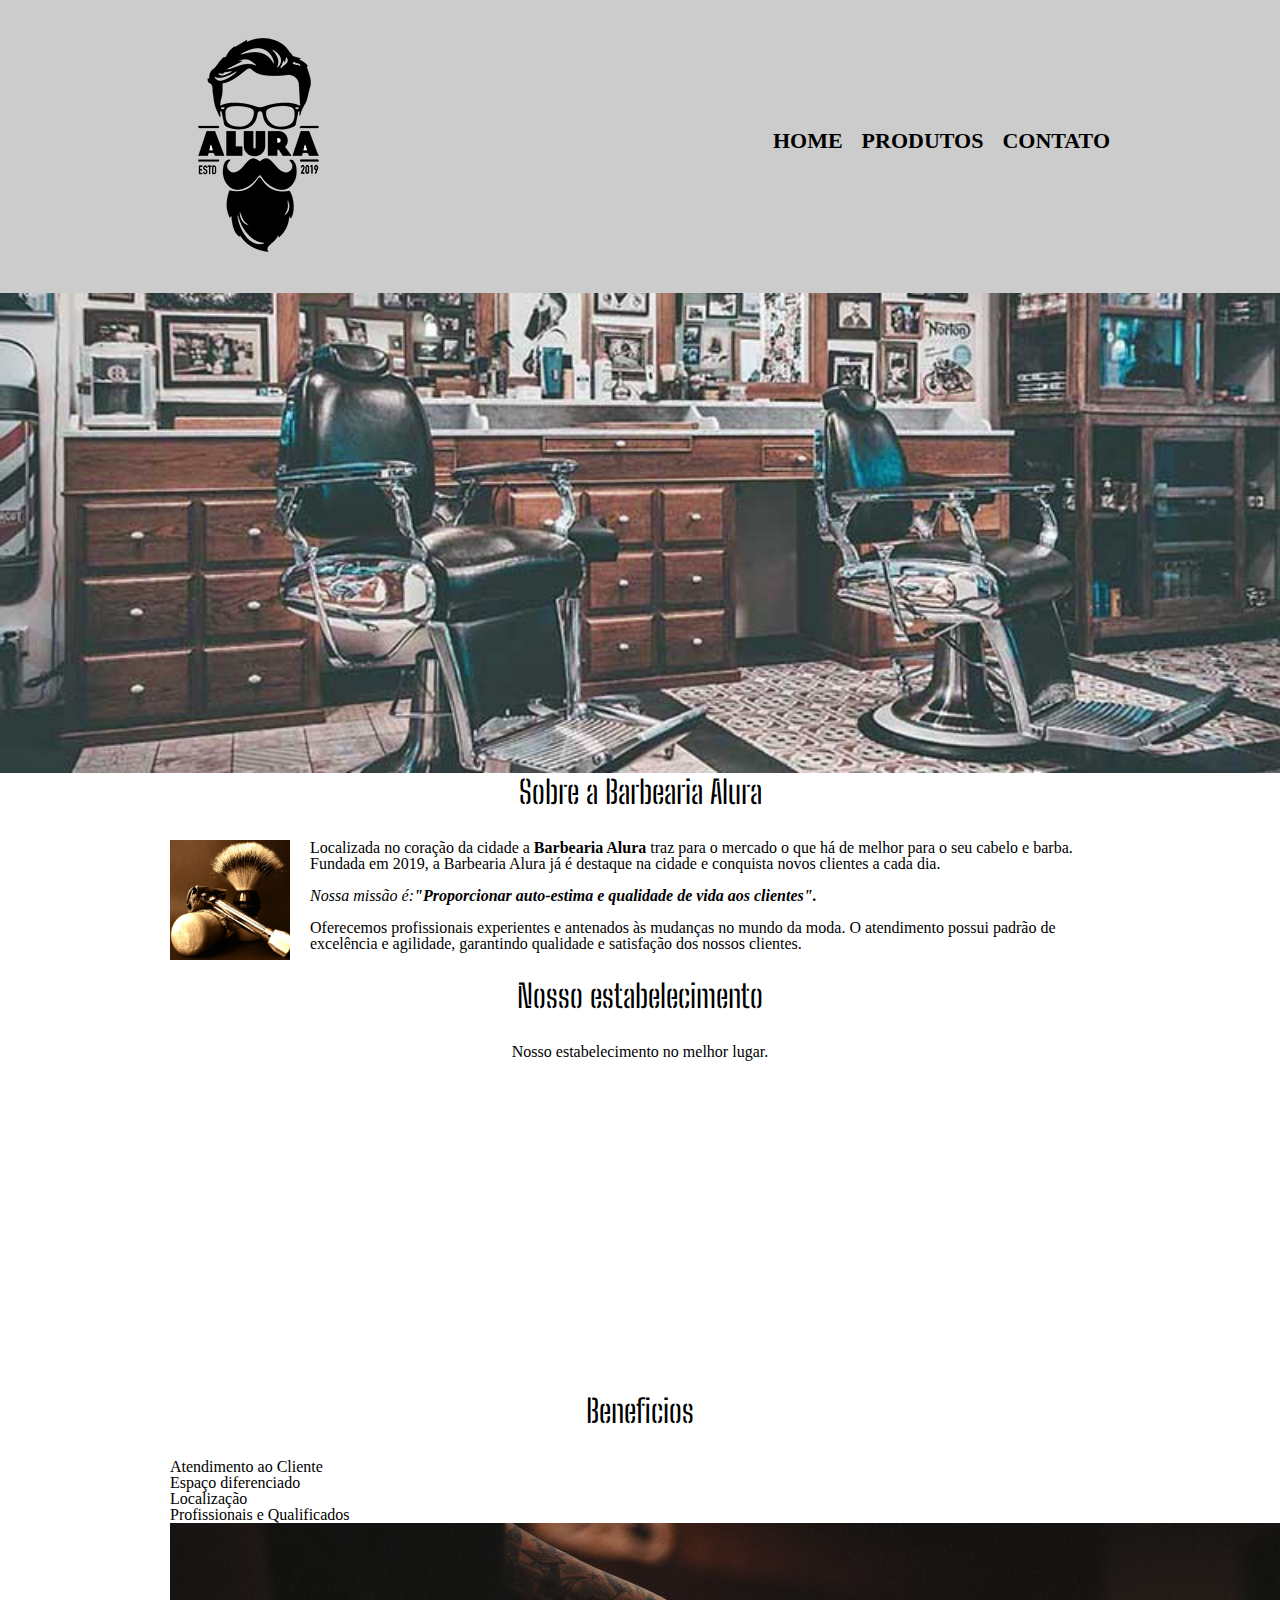
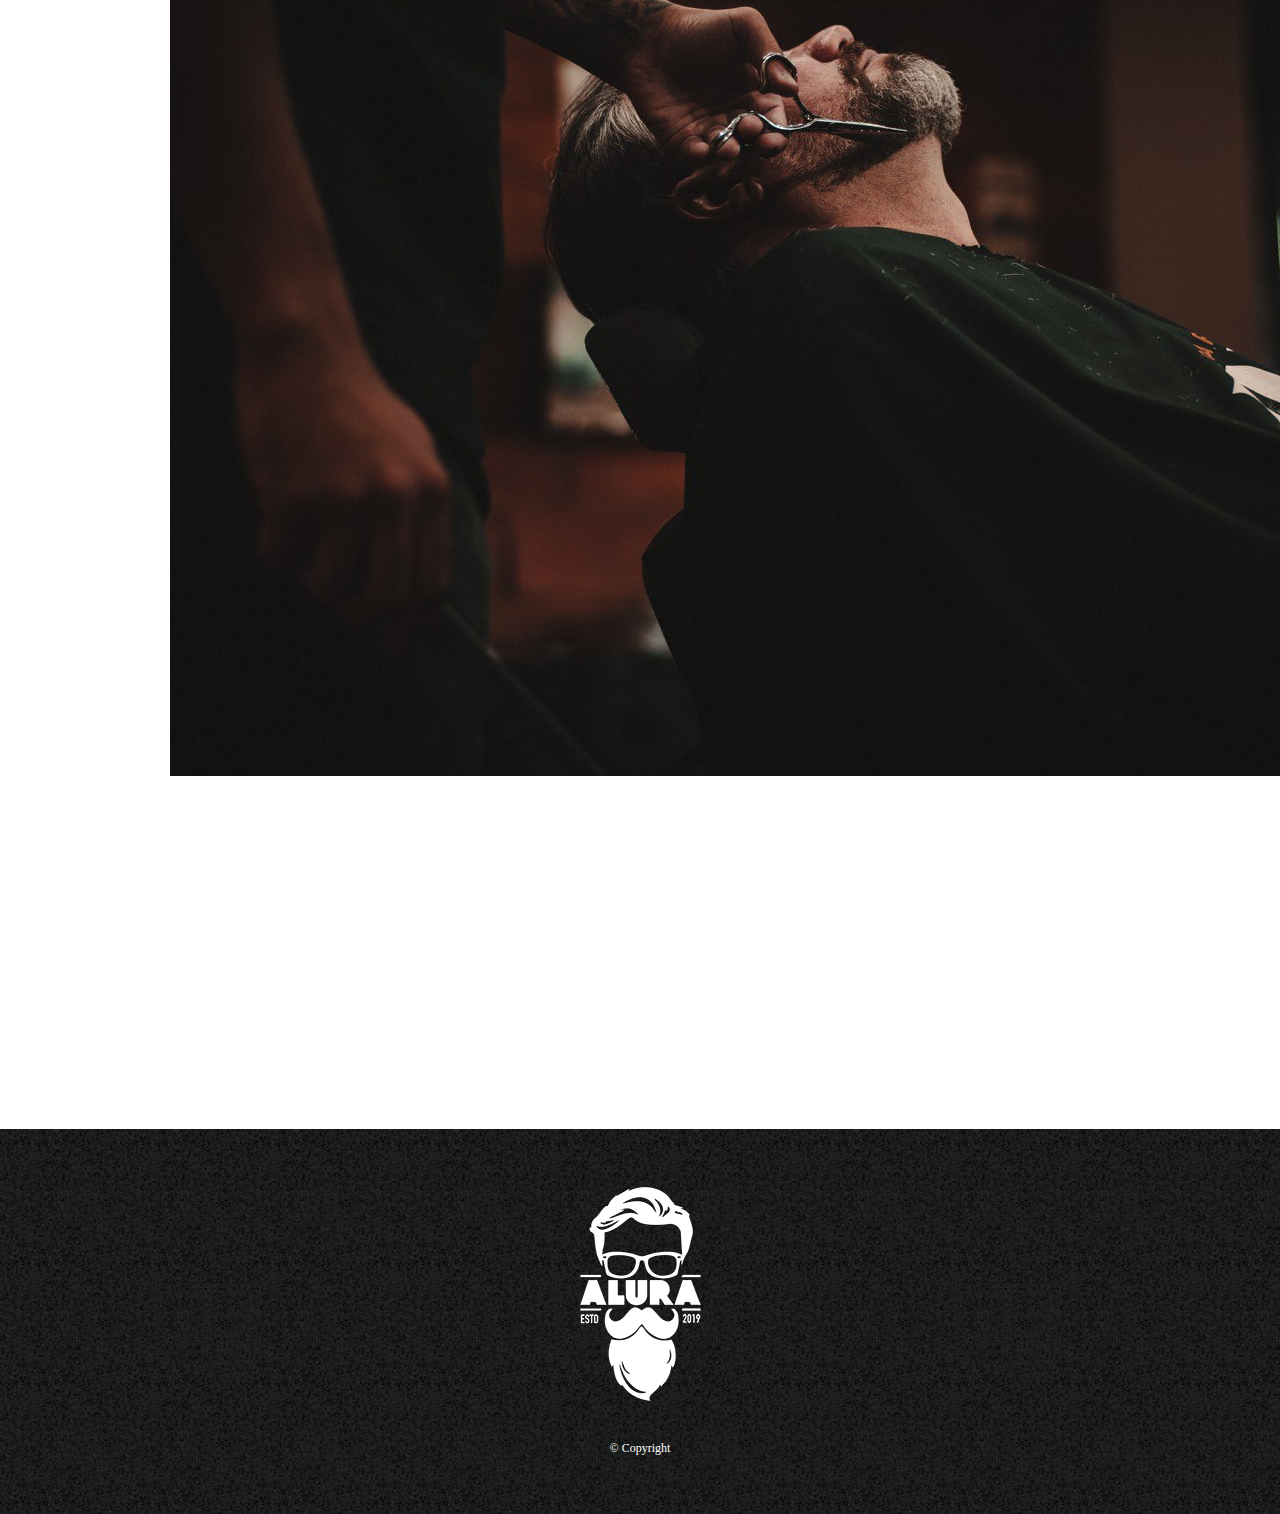
<file: index.html>
<!DOCTYPE html>
<html lang="pt-br">

<head>
    <meta charset="UTF-8" />
    <title>Barbearia Alura</title>
    <link rel="stylesheet" href="./reset.css">
    <link rel="stylesheet" href="./produtos.css" />
    <link rel="stylesheet" href="./contato.css" />
    <link rel="preconnect" href="https://fonts.gstatic.com">
    <link href="https://fonts.googleapis.com/css2?family=Big+Shoulders+Stencil+Text:wght@900&display=swap"
        rel="stylesheet">
</head>

<body>
    <header>
        <div class="caixa">

            <h1><img src="./logo.png"></h1>
            <nav>
                <ul>
                    <li><a href="index.html">Home</a></li>
                    <li><a href="produtos.html">Produtos</a></li>
                    <li><a href="contato.html">Contato</a></li>
                </ul>
            </nav>


        </div>
    </header>
    <img class="banner" src="./banner.jpg">
    <main>

        <section class="principal">
            <h2 class="titulo-principal">Sobre a Barbearia Alura</h2>
            <img class="utensilios" src="utensilios.jpg" alt="utensilios">

            <p>Localizada no coração da cidade a <strong>Barbearia Alura </strong>traz para o mercado o que há de melhor
                para o
                seu cabelo e barba.
                Fundada em 2019, a Barbearia Alura já é destaque na cidade e conquista novos
                clientes a cada dia.</p>
            <p><em>Nossa missão é:<strong>"Proporcionar auto-estima e qualidade de vida aos
                        clientes".</strong>
                </em> </p>

            <p>Oferecemos profissionais experientes e antenados às mudanças no mundo da moda. O atendimento possui
                padrão de
                excelência e agilidade, garantindo qualidade e satisfação dos nossos clientes.</p>

        </section>
        <section class="mapa">
            <h3 class="titulo-principal">Nosso estabelecimento</h3>
            <p>Nosso estabelecimento no melhor lugar.</p>
            <iframe
                src="https://www.google.com/maps/embed?pb=!1m18!1m12!1m3!1d3675.2944808295374!2d-43.17833038572132!3d-22.902506685013982!2m3!1f0!2f0!3f0!3m2!1i1024!2i768!4f13.1!3m3!1m2!1s0x997f5f371c4e59%3A0x9938d55dca1fbf51!2sCaelum%20-%20Escola%20de%20Tecnologia!5e0!3m2!1spt-BR!2sbr!4v1605290621618!5m2!1spt-BR!2sbr"
                width="100%" height="300" frameborder="0" style="border:0;" allowfullscreen="" aria-hidden="false"
                tabindex="0"></iframe>
        </section>
        <section class="beneficios">
            <h3 class="titulo-principal">Beneficios</h3>
            <ul>
                <li class="itens">Atendimento ao Cliente</li>
                <li class="itens">Espaço diferenciado</li>
                <li class="itens">Localização</li>
                <li class="itens">Profissionais e Qualificados</li>
            </ul>
            <img class="imagembeneficios" src="./beneficios.jpg">
            <div class="video">
                <iframe width="560" height="315" src="https://www.youtube.com/embed/wcVVXUV0YUY" frameborder="0"
                    allow="accelerometer; autoplay; clipboard-write; encrypted-media; gyroscope; picture-in-picture"
                    allowfullscreen></iframe>
            </div>
        </section>


    </main>
    <footer>
        <img src="logo-branco.png">
        <p class="copyright">&copy; Copyright</p>
    </footer>

</body>

</html>
</file>
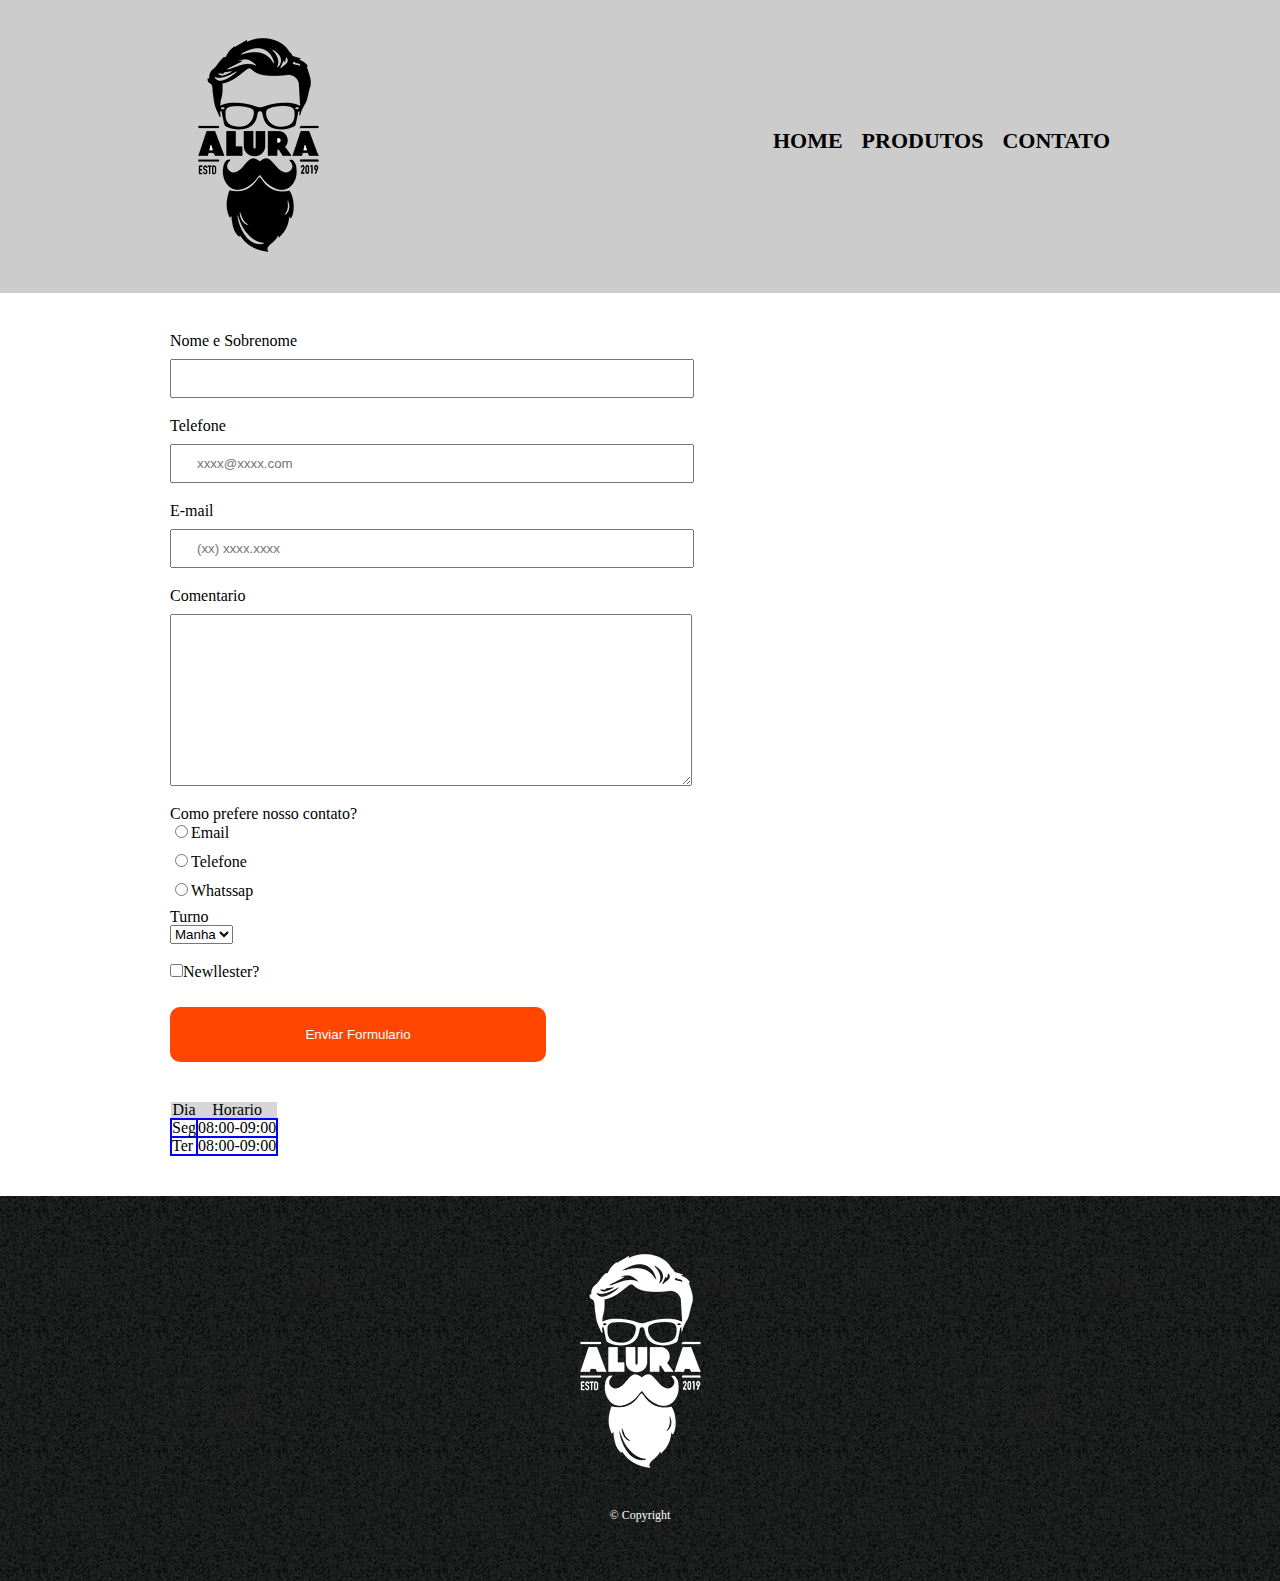
<file: contato.html>
<!DOCTYPE html>
<html>

<head lang="pt-br">
    <meta charset="UTF-8">
    <title>Contatos</title>
    <link rel="stylesheet" href="./reset.css">
    <link rel="stylesheet" href="./produtos.css">
    <link rel="stylesheet" href="./contato.css">
</head>

<body>
    <header>
        <div class="caixa">

            <h1><img src="./logo.png" alt="logo da barbearia"></h1>
            <nav>
                <ul>
                    <li><a href="index.html">Home</a></li>
                    <li><a href="produtos.html">Produtos</a></li>
                    <li><a href="contato.html">Contato</a></li>
                </ul>
            </nav>


        </div>
    </header>
    <main>
        <form>
            <label for="nomesobrenome">Nome e Sobrenome</label>
            <input id="nomesobrenome" type="text" class="input-padrao" required />

            <label for="telefone">Telefone</label>
            <input id="telefone" type="tel" class="input-padrao" placeholder="xxxx@xxxx.com" required />

            <label for="email">E-mail</label>
            <input id="email" type="email" class="input-padrao" placeholder="(xx) xxxx.xxxx" required />

            <label for="comentario">Comentario</label>
            <textarea cols="70" rows="10" class="input-padrao" required></textarea>

            <fieldset>
                <legend>Como prefere nosso contato?</legend>
                <label for="radio-email"><input type="radio" name="contato" value="email" id="radio-email">Email</label>

                <label for="radio-telefone"><input type="radio" name="contato" value="telefone"
                        id="radio-telefone">Telefone</label>

                <label for="radio-whats"><input type="radio" name="contato" vlaue="whatssap"
                        id="radio-whats">Whatssap</label>
            </fieldset>

            <fieldset>
                <legend>Turno</legend>
                <select>
                    <option>Manha</option>
                    <option>Tarde</option>
                    <option>Noite</option>
                </select>
            </fieldset>

            <label> <input type="checkbox" class="checkbox">Newllester?</label>



            <input class="btn-submit" type="submit" value="Enviar Formulario">
        </form>
        <table>
            <thead>
                <tr>
                    <th>Dia</th>
                    <th>Horario</th>
                </tr>
            </thead>
            <tbody>

                <tr>
                    <td>Seg</td>
                    <td>08:00-09:00</td>
                </tr>
                <tr>
                    <td>Ter</td>
                    <td>08:00-09:00</td>
                </tr>

            </tbody>


        </table>
    </main>
    <footer>
        <img src="logo-branco.png">
        <p class="copyright">&copy; Copyright</p>
    </footer>
</body>

</html>
</file>
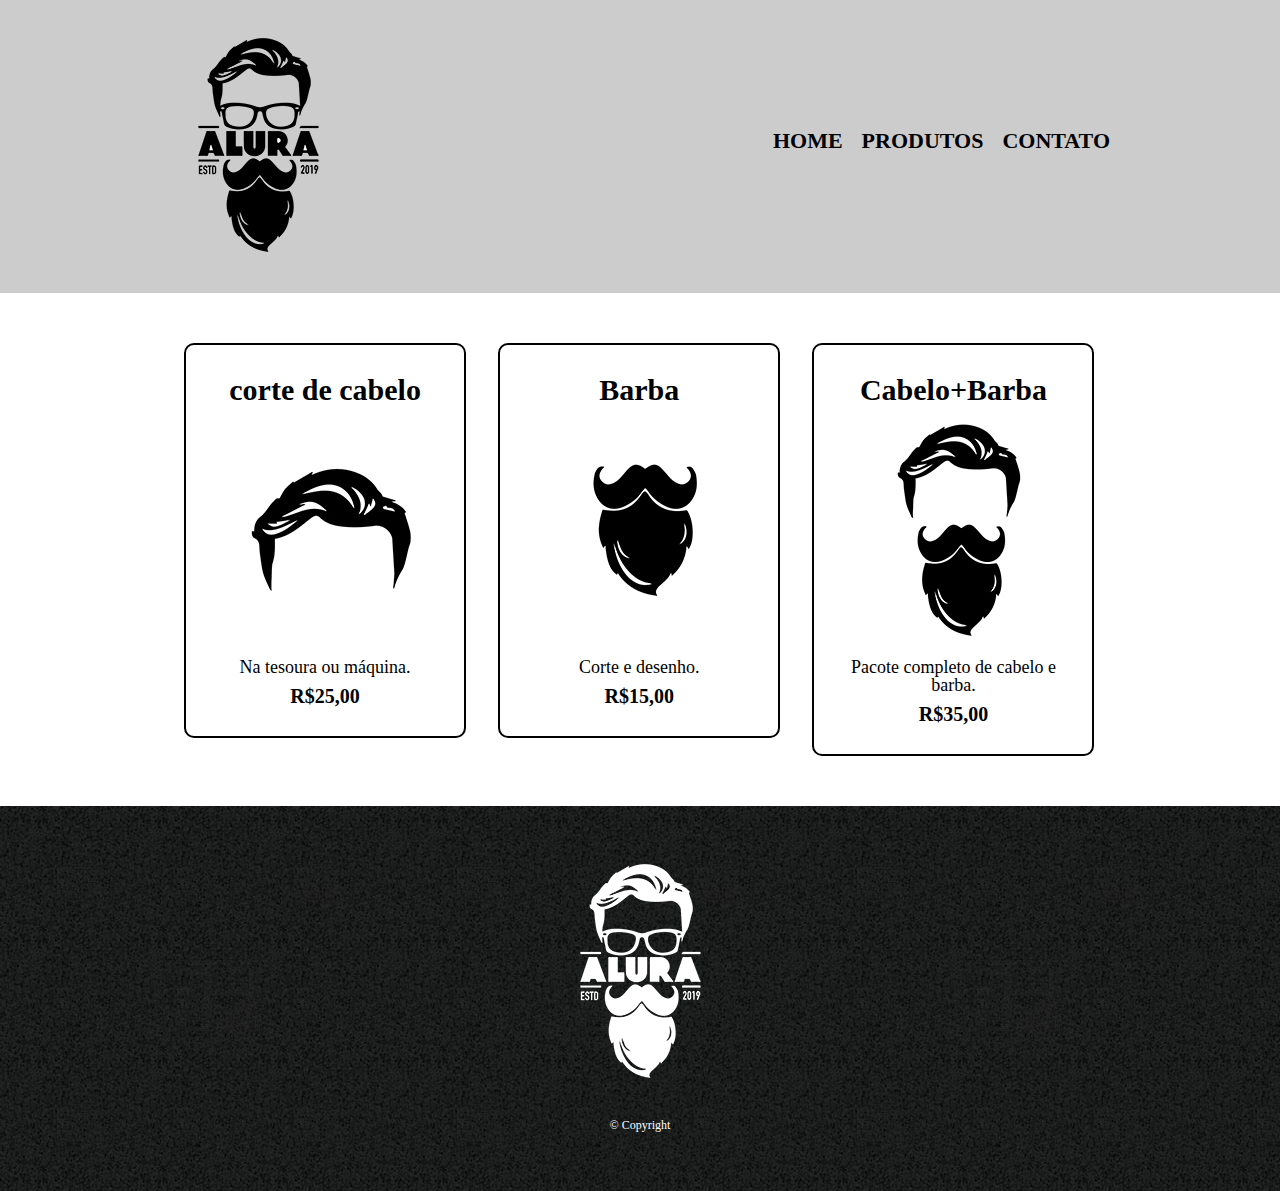
<file: produtos.html>
<!DOCTYPE html>
<html>

<head lang="pt-br">
    <meta charset="UTF-8">
    <title>Produtos</title>
    <link rel="stylesheet" href="./reset.css">
    <link rel="stylesheet" href="./produtos.css">
</head>

<body>
    <header>
        <div class="caixa">

            <h1><img src="./logo.png"></h1>
            <nav>
                <ul>
                    <li><a href="index.html">Home</a></li>
                    <li><a href="produtos.html">Produtos</a></li>
                    <li><a href="contato.html">Contato</a></li>
                </ul>
            </nav>


        </div>
    </header>
    <main>
        <ul class="produtos">
            <li>
                <h2> corte de cabelo</h2>
                <img src="cabelo.jpg">
                <p class="produto-descricao">Na tesoura ou máquina.</p>
                <p class="produto-preco">R$25,00</p>
            </li>

            <li>
                <h2>Barba</h2>
                <img src="barba.jpg">
                <p class="produto-descricao">Corte e desenho.</p>
                <p class="produto-preco">R$15,00</p>
            </li>

            <li>
                <h2>Cabelo+Barba</h2>
                <img src="cabelo+barba.jpg">
                <p class="produto-descricao">Pacote completo de cabelo e barba.</p>
                <p class="produto-preco">R$35,00</p>
            </li>

        </ul>
    </main>
    <footer>
        <img src="logo-branco.png">
        <p class="copyright">&copy; Copyright</p>
    </footer>
</body>

</html>
</file>
<file: produtos.css>
header {
    background-color: #cccccc;
    padding: 20px 0;
}

.caixa {
    position: relative;
    width: 940px;
    margin: 0 auto;
}

nav {
    position: absolute;
    top: 110px;
    right: 0;
}

nav li {
    display: inline;
    margin: 0 0 0 15px;
}

nav a {
    text-transform: uppercase;
    color: #000000;
    font-weight: bold;
    font-size: 22px;
    text-decoration: none;
}

nav a:hover {
    color: goldenrod
}

.produtos {
    width: 940px;
    margin: 0 auto;
    padding: 50px 0;
}

.produtos li {
    display: inline-block;
    text-align: center;
    width: 30%;
    vertical-align: top;
    margin: 0 1.5%;
    padding: 30px 20px;
    box-sizing: border-box;
    border-width: 2px;
    border-style: solid;
    border-color: black;
    border-radius: 10px;
}

.produtos li:hover {
    border-color: goldenrod;
}

.produtos li:hover h2 {
    font-size: 34px;
}

.produto li:active {
    border-color: blue;
}

.produtos h2 {
    font-size: 30px;
    font-weight: bold;
}

.produto-descricao {
    font-size: 18px;
}

.produto-preco {
    font-size: 20px;
    font-weight: bold;
    margin-top: 10px;
}

footer {
    text-align: center;
    background-image: url("bg.jpg");
    padding:40px 0;
}
.copyright{
    color:#ffff;
    font-size: 12px;
    margin:20px 0;
    
}
</file>
<file: contato.css>
main {
    width: 940px;
    margin: 0 auto;
}

form {
    margin: 40px 0;
}

form label, form p {
    margin: 0 0 10px;
    display: block;
}

.input-padrao {
    margin: 0 0 20px;
    display: block;
    padding: 10px 25px;
    width: 50%;
}

.checkbox {
    margin: 20px 0;
}

.btn-submit {
    width: 40%;
    padding: 20px 10px;
    background-color: orangered;
    color: white;
    border: none;
    border-radius: 10px;
    transition: 1s all;
    cursor: pointer;
}

.btn-submit:hover {
    background-color: darkred;
    transform: rotate(70deg) scale(1.2);
}

table {
    margin: 20px 0 40px;
}

thead {
    background-color: #cccc;
}

td {
    border: 2px solid blue;
}

.banner {
    width: 100%;
}

.titulo-principal {
    text-align: center;
    font-size: 2em;
    margin: 0 0 1em;
    clear: left;
    font-family: 'Big Shoulders Stencil Text', cursive;
}

.principal p {
    margin: 0 0 1em;
}

.principal strong {
    font-weight: bold;
}

.principal em {
    font-style: italic;
}

.utensilios {
    width: 120px;
    float: left;
    margin: 0 20px 20px 0;
}

.imagembeneficios {
    width: 605;
}

.mapa {
    padding: 3m 0;
}

.mapa p {
    margin: 0 0 2em;
    text-align: center;
}

.video{
    width: 560px;
    margin:1em auto;
}
</file>
